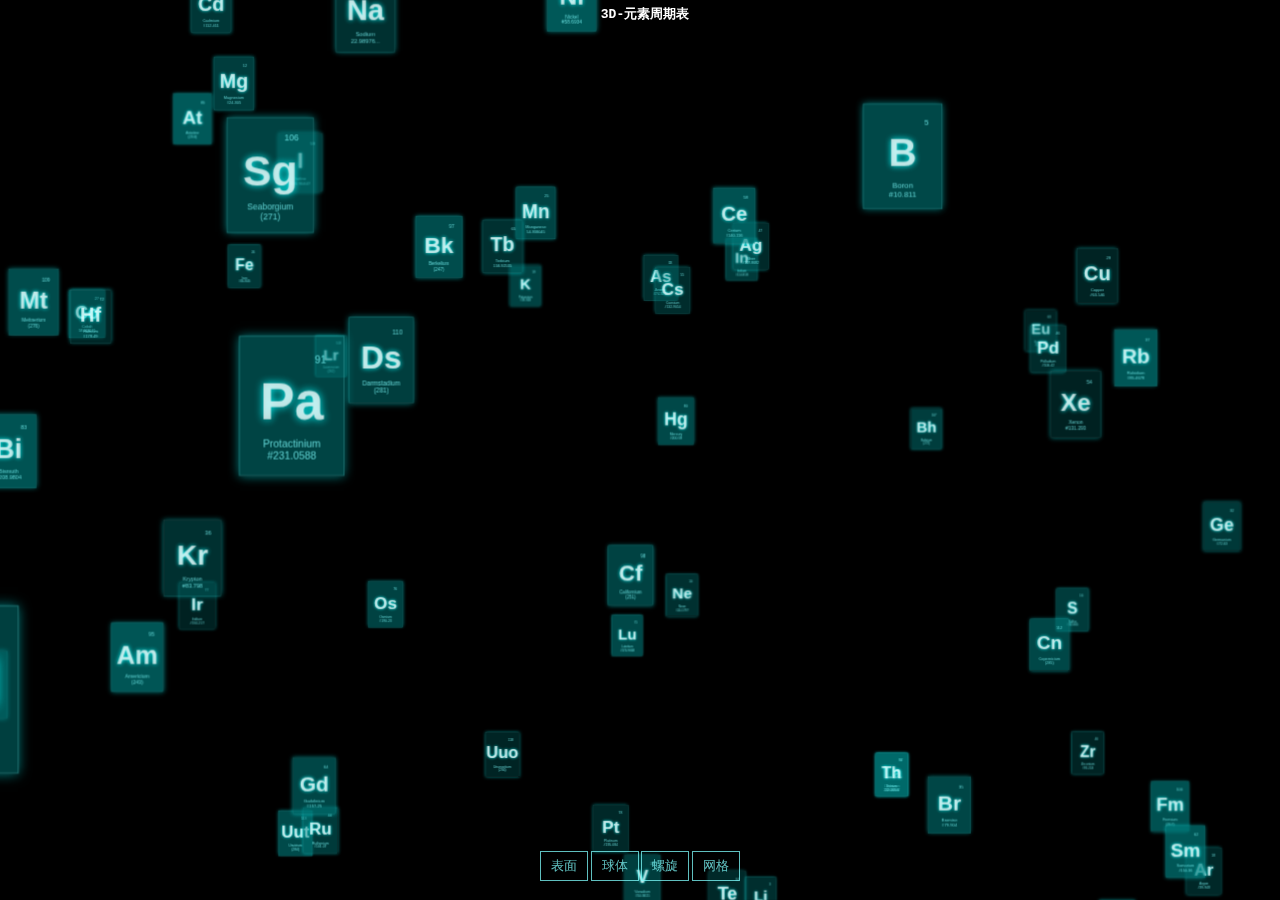
<file: 3d/index.html>
<!DOCTYPE html>
<html>
<head>
    <meta charset="utf-8">
    <meta name="viewport" content="width=device-width, user-scalable=no, minimum-scale=1.0, maximum-scale=1.0">
    <title>3D-元素周期表</title>
    <style>
        html, body {
            height: 100%;
        }

        body {
            background-color: #000000;
            margin: 0;
            font-family: Helvetica, sans-serif;;
            overflow: hidden;
        }

        a {
            color: #ffffff;
        }

        #info {
            position: absolute;
            width: 100%;
            color: #ffffff;
            padding: 5px;
            font-family: Monospace;
            font-size: 13px;
            font-weight: bold;
            text-align: center;
            z-index: 1;
        }

        #menu {
            position: absolute;
            bottom: 20px;
            width: 100%;
            text-align: center;
            font-family: verdana,Tahoma,Arial,Hei,"Microsoft Yahei",SimHei;
        }

        .element {
            width: 120px;
            height: 160px;
            box-shadow: 0px 0px 12px rgba(0,255,255,0.5);
            border: 1px solid rgba(127,255,255,0.25);
            text-align: center;
            cursor: default;
        }

        .element:hover {
            box-shadow: 0px 0px 12px rgba(0,255,255,0.75);
            border: 1px solid rgba(127,255,255,0.75);
        }

        .element .number {
            position: absolute;
            top: 20px;
            right: 20px;
            font-size: 12px;
            color: rgba(127,255,255,0.75);
        }

        .element .symbol {
            position: absolute;
            top: 40px;
            left: 0px;
            right: 0px;
            font-size: 60px;
            font-weight: bold;
            color: rgba(255,255,255,0.75);
            text-shadow: 0 0 10px rgba(0,255,255,0.95);
        }

        .element .details {
            position: absolute;
            bottom: 15px;
            left: 0px;
            right: 0px;
            font-size: 12px;
            color: rgba(127,255,255,0.75);
        }

        button {
            color: rgba(127,255,255,0.75);
            background: transparent;
            outline: 1px solid rgba(127,255,255,0.75);
            border: 0px;
            padding: 5px 10px;
            cursor: pointer;
        }
        button:hover {
            background-color: rgba(0,255,255,0.5);
        }
        button:active {
            color: #000000;
            background-color: rgba(0,255,255,0.75);
        }
    </style>
</head>
<body>
<script src="../js/three.min.js" ></script>
<script src="../js/tween.min.js" ></script>
<script src="../js/TrackballControls.js" ></script>
<script src="../js/CSS3DRenderer.js" ></script>

<div id="container"></div>
<div id="info">3D-元素周期表</div>
<div id="menu">
    <button id="table">表面</button>
    <button id="sphere">球体</button>
    <button id="helix">螺旋</button>
    <button id="grid">网格</button>
</div>

<script>

    var table = [
        "H", "Hydrogen", "1.00794", 1, 1,
        "He", "Helium", "4.002602", 18, 1,
        "Li", "Lithium", "#6.941", 1, 2,
        "Be", "Beryllium", "9.012182", 2, 2,
        "B", "Boron", "#10.811", 13, 2,
        "C", "Carbon", "#12.0107", 14, 2,
        "N", "Nitrogen", "#14.0067", 15, 2,
        "O", "Oxygen", "#15.9994", 16, 2,
        "F", "Fluorine", "18.9984032", 17, 2,
        "Ne", "Neon", "#20.1797", 18, 2,
        "Na", "Sodium", "22.98976...", 1, 3,
        "Mg", "Magnesium", "#24.305", 2, 3,
        "Al", "Aluminium", "26.9815386", 13, 3,
        "Si", "Silicon", "#28.0855", 14, 3,
        "P", "Phosphorus", "30.973762", 15, 3,
        "S", "Sulfur", "#32.065", 16, 3,
        "Cl", "Chlorine", "#35.453", 17, 3,
        "Ar", "Argon", "#39.948", 18, 3,
        "K", "Potassium", "#39.948", 1, 4,
        "Ca", "Calcium", "#40.078", 2, 4,
        "Sc", "Scandium", "44.955912", 3, 4,
        "Ti", "Titanium", "#47.867", 4, 4,
        "V", "Vanadium", "#50.9415", 5, 4,
        "Cr", "Chromium", "#51.9961", 6, 4,
        "Mn", "Manganese", "54.938045", 7, 4,
        "Fe", "Iron", "#55.845", 8, 4,
        "Co", "Cobalt", "58.933195", 9, 4,
        "Ni", "Nickel", "#58.6934", 10, 4,
        "Cu", "Copper", "#63.546", 11, 4,
        "Zn", "Zinc", "#65.38", 12, 4,
        "Ga", "Gallium", "#69.723", 13, 4,
        "Ge", "Germanium", "#72.63", 14, 4,
        "As", "Arsenic", "#74.9216", 15, 4,
        "Se", "Selenium", "#78.96", 16, 4,
        "Br", "Bromine", "#79.904", 17, 4,
        "Kr", "Krypton", "#83.798", 18, 4,
        "Rb", "Rubidium", "#85.4678", 1, 5,
        "Sr", "Strontium", "#87.62", 2, 5,
        "Y", "Yttrium", "88.90585", 3, 5,
        "Zr", "Zirconium", "#91.224", 4, 5,
        "Nb", "Niobium", "92.90628", 5, 5,
        "Mo", "Molybdenum", "#95.96", 6, 5,
        "Tc", "Technetium", "(98)", 7, 5,
        "Ru", "Ruthenium", "#101.07", 8, 5,
        "Rh", "Rhodium", "#102.9055", 9, 5,
        "Pd", "Palladium", "#106.42", 10, 5,
        "Ag", "Silver", "#107.8682", 11, 5,
        "Cd", "Cadmium", "#112.411", 12, 5,
        "In", "Indium", "#114.818", 13, 5,
        "Sn", "Tin", "#118.71", 14, 5,
        "Sb", "Antimony", "#121.76", 15, 5,
        "Te", "Tellurium", "127.6", 16, 5,
        "I", "Iodine", "126.90447", 17, 5,
        "Xe", "Xenon", "#131.293", 18, 5,
        "Cs", "Caesium", "#132.9054", 1, 6,
        "Ba", "Barium", "#132.9054", 2, 6,
        "La", "Lanthanum", "138.90547", 4, 9,
        "Ce", "Cerium", "#140.116", 5, 9,
        "Pr", "Praseodymium", "140.90765", 6, 9,
        "Nd", "Neodymium", "#144.242", 7, 9,
        "Pm", "Promethium", "(145)", 8, 9,
        "Sm", "Samarium", "#150.36", 9, 9,
        "Eu", "Europium", "#151.964", 10, 9,
        "Gd", "Gadolinium", "#157.25", 11, 9,
        "Tb", "Terbium", "158.92535", 12, 9,
        "Dy", "Dysprosium", "162.5", 13, 9,
        "Ho", "Holmium", "164.93032", 14, 9,
        "Er", "Erbium", "#167.259", 15, 9,
        "Tm", "Thulium", "168.93421", 16, 9,
        "Yb", "Ytterbium", "#173.054", 17, 9,
        "Lu", "Lutetium", "#174.9668", 18, 9,
        "Hf", "Hafnium", "#178.49", 4, 6,
        "Ta", "Tantalum", "180.94788", 5, 6,
        "W", "Tungsten", "#183.84", 6, 6,
        "Re", "Rhenium", "#186.207", 7, 6,
        "Os", "Osmium", "#190.23", 8, 6,
        "Ir", "Iridium", "#192.217", 9, 6,
        "Pt", "Platinum", "#195.084", 10, 6,
        "Au", "Gold", "196.966569", 11, 6,
        "Hg", "Mercury", "#200.59", 12, 6,
        "Tl", "Thallium", "#204.3833", 13, 6,
        "Pb", "Lead", "207.2", 14, 6,
        "Bi", "Bismuth", "#208.9804", 15, 6,
        "Po", "Polonium", "(209)", 16, 6,
        "At", "Astatine", "(210)", 17, 6,
        "Rn", "Radon", "(222)", 18, 6,
        "Fr", "Francium", "(223)", 1, 7,
        "Ra", "Radium", "(226)", 2, 7,
        "Ac", "Actinium", "(227)", 4, 10,
        "Th", "Thorium", "232.03806", 5, 10,
        "Pa", "Protactinium", "#231.0588", 6, 10,
        "U", "Uranium", "238.02891", 7, 10,
        "Np", "Neptunium", "(237)", 8, 10,
        "Pu", "Plutonium", "(244)", 9, 10,
        "Am", "Americium", "(243)", 10, 10,
        "Cm", "Curium", "(247)", 11, 10,
        "Bk", "Berkelium", "(247)", 12, 10,
        "Cf", "Californium", "(251)", 13, 10,
        "Es", "Einstenium", "(252)", 14, 10,
        "Fm", "Fermium", "(257)", 15, 10,
        "Md", "Mendelevium", "(258)", 16, 10,
        "No", "Nobelium", "(259)", 17, 10,
        "Lr", "Lawrencium", "(262)", 18, 10,
        "Rf", "Rutherfordium", "(267)", 4, 7,
        "Db", "Dubnium", "(268)", 5, 7,
        "Sg", "Seaborgium", "(271)", 6, 7,
        "Bh", "Bohrium", "(272)", 7, 7,
        "Hs", "Hassium", "(270)", 8, 7,
        "Mt", "Meitnerium", "(276)", 9, 7,
        "Ds", "Darmstadium", "(281)", 10, 7,
        "Rg", "Roentgenium", "(280)", 11, 7,
        "Cn", "Copernicium", "(285)", 12, 7,
        "Uut", "Unutrium", "(284)", 13, 7,
        "Fl", "Flerovium", "(289)", 14, 7,
        "Uup", "Ununpentium", "(288)", 15, 7,
        "Lv", "Livermorium", "(293)", 16, 7,
        "Uus", "Ununseptium", "(294)", 17, 7,
        "Uuo", "Ununoctium", "(294)", 18, 7
    ];

    var camera, scene, renderer;
    var controls;

    var objects = [];
    var targets = { table: [], sphere: [], helix: [], grid: [] };

    init();
    animate();

    function init() {

        camera = new THREE.PerspectiveCamera( 40, window.innerWidth / window.innerHeight, 1, 10000 );
        camera.position.z = 3000;

        scene = new THREE.Scene();

        // table

        for ( var i = 0; i < table.length; i += 5 ) {

            var element = document.createElement( 'div' );
            element.className = 'element';
            element.style.backgroundColor = 'rgba(0,127,127,' + ( Math.random() * 0.5 + 0.25 ) + ')';

            var number = document.createElement( 'div' );
            number.className = 'number';
            number.textContent = (i/5) + 1;
            element.appendChild( number );

            var symbol = document.createElement( 'div' );
            symbol.className = 'symbol';
            symbol.textContent = table[ i ];
            element.appendChild( symbol );

            var details = document.createElement( 'div' );
            details.className = 'details';
            details.innerHTML = table[ i + 1 ] + '<br>' + table[ i + 2 ];
            element.appendChild( details );

            var object = new THREE.CSS3DObject( element );
            object.position.x = Math.random() * 4000 - 2000;
            object.position.y = Math.random() * 4000 - 2000;
            object.position.z = Math.random() * 4000 - 2000;
            scene.add( object );

            objects.push( object );

            //

            var object = new THREE.Object3D();
            object.position.x = ( table[ i + 3 ] * 140 ) - 1330;
            object.position.y = - ( table[ i + 4 ] * 180 ) + 990;

            targets.table.push( object );

        }

        // sphere

        var vector = new THREE.Vector3();

        for ( var i = 0, l = objects.length; i < l; i ++ ) {

            var phi = Math.acos( -1 + ( 2 * i ) / l );
            var theta = Math.sqrt( l * Math.PI ) * phi;

            var object = new THREE.Object3D();

            object.position.x = 800 * Math.cos( theta ) * Math.sin( phi );
            object.position.y = 800 * Math.sin( theta ) * Math.sin( phi );
            object.position.z = 800 * Math.cos( phi );

            vector.copy( object.position ).multiplyScalar( 2 );

            object.lookAt( vector );

            targets.sphere.push( object );

        }

        // helix

        var vector = new THREE.Vector3();

        for ( var i = 0, l = objects.length; i < l; i ++ ) {

            var phi = i * 0.175 + Math.PI;

            var object = new THREE.Object3D();

            object.position.x = 900 * Math.sin( phi );
            object.position.y = - ( i * 8 ) + 450;
            object.position.z = 900 * Math.cos( phi );

            vector.x = object.position.x * 2;
            vector.y = object.position.y;
            vector.z = object.position.z * 2;

            object.lookAt( vector );

            targets.helix.push( object );

        }

        // grid

        for ( var i = 0; i < objects.length; i ++ ) {

            var object = new THREE.Object3D();

            object.position.x = ( ( i % 5 ) * 400 ) - 800;
            object.position.y = ( - ( Math.floor( i / 5 ) % 5 ) * 400 ) + 800;
            object.position.z = ( Math.floor( i / 25 ) ) * 1000 - 2000;

            targets.grid.push( object );

        }

        //

        renderer = new THREE.CSS3DRenderer();
        renderer.setSize( window.innerWidth, window.innerHeight );
        renderer.domElement.style.position = 'absolute';
        document.getElementById( 'container' ).appendChild( renderer.domElement );

        //

        controls = new THREE.TrackballControls( camera, renderer.domElement );
        controls.rotateSpeed = 0.5;
        controls.minDistance = 500;
        controls.maxDistance = 6000;
        controls.addEventListener( 'change', render );

        var button = document.getElementById( 'table' );
        button.addEventListener( 'click', function ( event ) {

            transform( targets.table, 2000 );

        }, false );

        var button = document.getElementById( 'sphere' );
        button.addEventListener( 'click', function ( event ) {

            transform( targets.sphere, 2000 );

        }, false );

        var button = document.getElementById( 'helix' );
        button.addEventListener( 'click', function ( event ) {

            transform( targets.helix, 2000 );

        }, false );

        var button = document.getElementById( 'grid' );
        button.addEventListener( 'click', function ( event ) {

            transform( targets.grid, 2000 );

        }, false );

        transform( targets.table, 5000 );

        //

        window.addEventListener( 'resize', onWindowResize, false );

    }

    function transform( targets, duration ) {

        TWEEN.removeAll();

        for ( var i = 0; i < objects.length; i ++ ) {

            var object = objects[ i ];
            var target = targets[ i ];

            new TWEEN.Tween( object.position )
                .to( { x: target.position.x, y: target.position.y, z: target.position.z }, Math.random() * duration + duration )
                .easing( TWEEN.Easing.Exponential.InOut )
                .start();

            new TWEEN.Tween( object.rotation )
                .to( { x: target.rotation.x, y: target.rotation.y, z: target.rotation.z }, Math.random() * duration + duration )
                .easing( TWEEN.Easing.Exponential.InOut )
                .start();

        }

        new TWEEN.Tween( this )
            .to( {}, duration * 2 )
            .onUpdate( render )
            .start();

    }

    function onWindowResize() {

        camera.aspect = window.innerWidth / window.innerHeight;
        camera.updateProjectionMatrix();

        renderer.setSize( window.innerWidth, window.innerHeight );

        render();

    }

    function animate() {

        requestAnimationFrame( animate );

        TWEEN.update();

        controls.update();

    }

    function render() {

        renderer.render( scene, camera );

    }

</script>
</body>
</html>
</file>
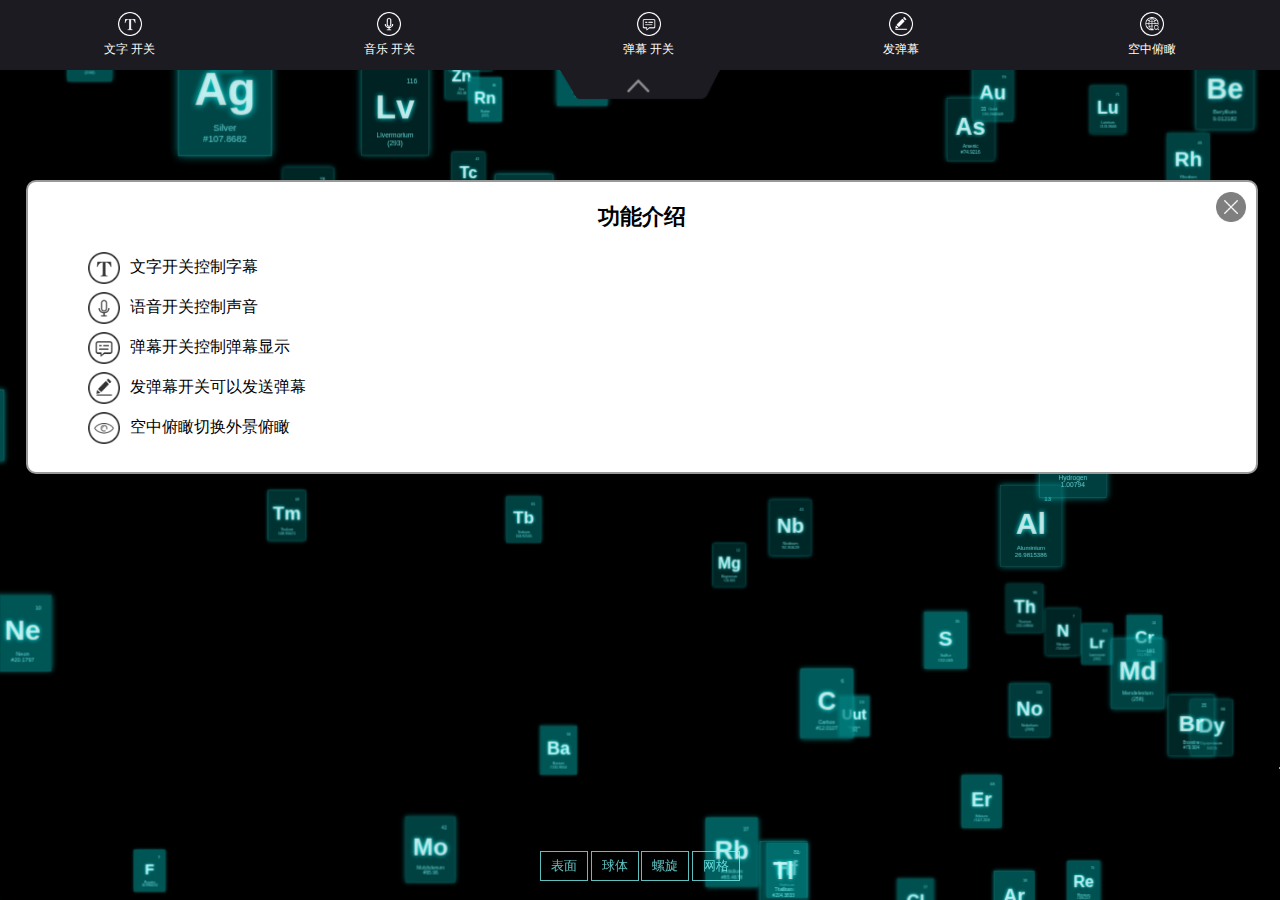
<file: index1.html>
<!DOCTYPE html>
<html>
<head>
    <meta charset="UTF-8">
    <title></title>
    <link rel='stylesheet' href="css/reset.css">
    <link rel='stylesheet' href="css/index1.css">
    <!--<meta name="viewport" content="width=device-width, initial-scale=1, shrink-to-fit=no">
      <meta name="viewport" content="width=device-width, initial-scale=1, minimum-scale=1, maximum-scale=1" />-->
    <style>
        @media all and (max-width:500px){
            initScreen{
                position: absolute;
                left:20%;
                top:20%;
                width: 60%;
                height:320px;
                z-index: 1000;
                background:#fff;
                color:#000;
                border-radius: 30px;
            }
        }
    </style>
    <script>

        var dpr = 1 / window.devicePixelRatio;
        //alert(window.screen.availWidth);
        //			document.write('<meta name="viewport" content="width=device-width,user-scalable=no,initial-scale='+dpr+',minimum-scale='+dpr+',maximum-scale='+dpr+'" />')
        document.write('<meta name="viewport" content="width=device-width,user-scalable=no,initial-scale=1,minimum-scale=1,maximum-scale=1 " />')
        var fz = document.documentElement.clientWidth /9;

        document.getElementsByTagName('html')[0].style.fontSize = (fz*dpr) + 'px';
        //console.log(fz,dpr);


        window.onload = function(){
            getType();
        }
        //判断设备是iPad还是iphone;
        function getType(){
            if(navigator.userAgent.indexOf("iPhone") != -1){
                $(".initS").removeClass("initScreenIpad");
            }
            if(navigator.userAgent.indexOf("iPad") != -1){
                console.log($(".initScreen"));
                $(".initS").addClass("initScreenIpad");

            }
        }


    </script>
</head>
<body>
<div id="wrap">
    <nav class="navbox">
        <div class="navContent">
            <div class="navList c-wenzi">
                <i class="navIco-wenzi navico"></i>
                <span class="navText">
							文字 开关
						</span>
            </div>
            <div class="navList c-yuyin">
                <i class="navIco-yuyin navico"></i>
                <span class="navText">
							音乐 开关
						</span>
            </div>
            <div class="navList c-tanmu">
                <i class="navIco-tanmu navico"></i>
                <span class="navText">
							弹幕 开关
						</span>
            </div>
            <div class="navList c-fatan">
                <i class="navIco-fatan navico"></i>
                <span class="navText">
							发弹幕
						</span>
            </div>
            <div class="navList c-src">
                <i class="navIco-src navico"></i>
                <span class="navText">
							空中俯瞰
						</span>
            </div>
            <!--<span><i class="navIco-share navico"></i></span>-->
        </div>
        <div class="pothook">
        </div>
    </nav>
    <!--这里是嵌套的模型-->
    <div class="model-wrap">
        <iframe src="3d/index.html" width="100%" height="100%"></iframe>
    </div>
    <!--这里是弹幕-->
    <!--<div class="tanmu">
        <div class="tanmuContent">
            <span class="headImg"></span>
            这是一个弹幕
            <div class="praiseBox">
                <span class="t-praise t-praise1"></span>
                <span class="t-numer">123</span>
            </div>
        </div>
    </div>-->
    <!--send start-->
    <div class="send">
        <div class="s_fiter">
            <!--<div class="s_con">-->
            <input type="text" class="s_txt" maxlength="12" placeholder="发送弹幕，最多可写10字"/>
            <div class="s_sub"></div>
            <!--<input type="button" value="发送" class="s_sub"/>-->
            <!--</div>-->
        </div>
    </div>
    <!--end send-->
</div>
<audio src='http://jq22com.qiniudn.com/jq22m1.mp3' class="audio"></audio>
<div class="bz">
    <div class="bzContent">
        jQuery是一个快速、简洁的JavaScript框架，是继Prototype之后又一个优秀的JavaScript代码库（或JavaScript框架）。jQuery设计的宗旨是“write Less，Do More”，即倡导写更少的代码，做更多的事情。  它封装JavaScript常用的功能代码，  提供一种简便的JavaScript设计模式，优化HTML文档操作、事件处理、动画设计和Ajax交互。
    </div>
</div>
<div class="initScreen initS">
    <h3>功能介绍</h3>
    <ol class="ollist">
        <li><i></i>文字开关控制字幕</li>
        <li><i></i>语音开关控制声音</li>
        <li><i></i>弹幕开关控制弹幕显示</li>
        <li><i></i>发弹幕开关可以发送弹幕</li>
        <li><i></i>空中俯瞰切换外景俯瞰</li>
    </ol>
    <span class="tanClose"></span>
</div>
<script src="./js/jquery1.7.2.min.js"></script>
<script src='index.js'></script>
</body>
</html>
</file>
<file: css/index1.css>
/*//è¿ç®— star
@val: 100px;
@rem: 46rem;//æ ¹æ®è®¾è®¡å›¾å¤§å°æ‰¾å‡ºé»˜è®¤remçš„å¤§å°ï¼Œ64æ˜¯è®¡ç®—è¿‡åŽçš„1remçš„å¤§å°ã€‚64remä¸­çš„remæ˜¯ä¸ºäº†åœ¨lessä¸­è®¡ç®—åŽæ·»åŠ å•ä½*/

body,html{
    width:100%;
    height:100%;
}
iframe{
    font-size:40px;
}
#wrap{
    width: 100%;
    height: 100%;
    overflow: hidden;
    position: relative;
}
.model-wrap{
    height:100%;
}
.navbox{
    position:absolute;
    /*height: 50px;*/
    width: 100%;
    /*padding:10px 0;*/
    /*z-index: 111;*/
}
.navContent{
    position:absolute;
    z-index:2 ;
    display: flex;
    justify-content:space-around;
    height: 50px;
    background:#1c1b21;
    padding:10px 0;
}
.navbox .navList{
    display: flex;
    flex-direction: column;
    align-items: center;
    justify-content: space-around;
}
.navbox .navText{
    height: 20px;
    width: 100%;
    float: left;
    /*background:#00CCFF;*/
    color:#fff;
    font:12px/20px "å¾®è½¯é›…é»‘";
    text-align: center;
    z-index:2;
    opacity: 1;
    display: flex;
    justify-content: center;
}
.pothook{
    position:absolute;
    /*left:40%;*/
    /*bottom:-50px;*/
    width:160px;
    height:26px;
    padding-bottom:10px;
    background:url(../img/navup2.gif) no-repeat;
    /*background:#333;*/
    background-size: 100% 80%;
    display: inline-block;
    margin-left:-80px;
    left:50%;
    top:70px;
    /*position: relative;*/
    z-index: 20;
    /*opacity: 0.8;*/
}
.pothook img{
    width: 44px;
    height:26px;
}
/*.navshade{
    position:absolute;
    left:0;
    top:0;
    width:100%;
    height:178px;
    background:#000;
    opacity: 0.7;
    z-index: 1;
}*/

.navContent{
    height:50px;
    width:100%;
    /*position: absolute;*/
}
.navContent .navico{
    display: block;
    width:24px;
    height:24px;
    /*//  margin-left:85px;*/
    background:orange;
}
.navContent .navIco-wenzi{
    background: url(../img/icowz.png) no-repeat;
    background-size: 100% 100%;
}
.navContent .navIco-yuyin{
    background: url(../img/ico1g.png) no-repeat;
    background-size: 100% 100%;
}
.navContent .navIco-tanmu{
    background: url(../img/icotanmu.png) no-repeat;
    background-size: 100% 100%;
}
.navContent .navIco-fatan{
    background: url(../img/icofadan.png) no-repeat;
    background-size: 100% 100%;
}
.navContent .navIco-src{
    background: url(../img/icofukan.png) no-repeat;
    background-size: 100% 100%;
}
/*é¡¹ç›®ä»‹ç»*/
.item-introduce{
    padding: 5%;
    position:absolute;
    left:15%;
    top:20%;
    width:60%;
    /*height:50%;*/
    background:#fff;
    z-index: 100;
    display: none;
}
.introduceText{
    /*font:0.3rem/0.8rem  "å¾®è½¯é›…é»‘";*/
}
.introduceText h3{
    text-align: center;
    font:bold 16px/30px  "å¾®è½¯é›…é»‘";
}
.introduceText .i-t-content{
    font:14px/26px "å¾®è½¯é›…é»‘";
    text-indent: 2em;
}
.introduceClose{
    width:40px;
    height:40px;
    border-radius: 20px;
    background:#333;
    position:absolute;
    margin-left:-20px;
    left:50%;
    bottom:-60px;
    opacity: 0.5;
    font: 36px/40px "å¾®è½¯é›…é»‘";
text-align:center;
}
/*å¼¹å¹•*/
.tanmu{
    /*width:100%;
    height: 80%;
    position:absolute;
    left: 0;
    top: 10%;
    font-size:40px;*/
    z-index: 22;
}
.tanmu{
    position:absolute;
    height:34px;
    border-radius:45px;
    background:#fff;
    color:#333;
    left:0;
    top:0;
    font-size:16px;
    white-space:nowrap;
    padding-left:2px;
    /*padding-right:10px;*/
    line-height:34px;
    opacity: 0.9;

}
.tanmuContent{
    display: flex;
    justify-content: space-between;
}
.headImg{
    /*position:absolute;
    left:2px;
    top:2px;*/
    margin-top:2px;
    margin-right:5px;
    display:inline-block;
    width:30px;
    height:30px;
    background:red;
    border-radius: 41px;

}
.headImg img{
    width: 100%;
    height:100%;
    border-radius: 50%;
}
.tanmu .praiseBox{
    /*position:absolute;*/
    /*right:10px;*/
    display: inline-block;
    height:100%;
    display: flex;
    justify-content: center;
    align-items: center;
    margin:0 10px;
}
.tanmu .t-praise{
    display: inline-block;
    width:15px;
    height:16px;
    background:url(../img/zan0.png) no-repeat;
    background-size: 100% 100%;
    margin-right:3px;
}
.tanmu .t-praise1{
    background:url(../img/zan.png) no-repeat;
    background-size: 100% 100%;
}
.tanmu .t-numer{
    display: inline-block;
    font-size: 16px;
    color:#666;
}
.tanmu .t-color{
    color:#f7ad42;
}
/*åº•éƒ¨*/
.send {
    width: 90%;
    height: 36px;
    position: absolute;
    bottom:6px;
    left: 5%;
    display: none;
}
.send .s_fiter {
    width: 100%;
    height: 100%;
    background: #fff;
    position:absolute;
    bottom:0;
    left: 0;
    border-radius:18px;
    /*opacity: 0.8;*/
    /*filter: alpha(opacity=80);*/
    display: flex;
    justify-content:space-between;
    align-items: center;
}
.send .s_con {
    width: 100%;
    height: 28px;
    position: absolute;
    top: 0;
    left: 0;
    z-index: 2;
    text-align: center;
    line-height: 1.15rem;

}
.send .s_txt {
    /*//  float:left;*/
    font-size:14px;
    width: 70%;
    height: 28px;
    /*//  border-radius: 0.1rem 0 0 0.1rem;*/
    outline: none;
    border:none;
    /*//  margin-top:15px;*/
    margin-left:40px;
}
.send .s_sub {
    /*//  float:right;
    //  margin-top:15px;*/
    margin-right:3px;
    display: inline-block;
    width: 30px;
    height:30px;
    background:url(../img/ok.png) no-repeat;
    background-size: 100% 100%;
}

/*å…¨æ™¯*/
.panorama{
    position:absolute;
    left:0;
    top:0;
    width: 100%;
    height:100%;
    z-index: 110;
}
.cursor{
    cursor:pointer;
}
.panorama .pa-quit{
    position:absolute;
    right:0;
    top:0;
    width: 40px;
    height:26px;
    font:16px "å¾®è½¯é›…é»‘";
    line-height:26px;
    text-align: center;
    z-index:111;
    background:#333;
    color:#fff;
}
/*æ–‡å­—ä»‹ç»*/

.bz{
    position:absolute;
    bottom:120px;
    width: 100%;
    height:40px;
    overflow: hidden;
}
.bzContent{
    position:absolute;
    font:16px/40px PingFangSC;
    white-space:nowrap;
    color:#fff;
    padding-left:100%;
    text-shadow: 0 0 0 #fff;
    display: inline-block;
}

.initScreen{
    position: absolute;
    left:2%;
    top:20%;
    /*margin-left:-130px;*/
    width: 96%;
    height:290px;
    z-index: 1000;
    background:#fff;
    color:#000;
    border-radius: 10px;
    border:2px solid #999;
}


.initScreen h3{
    font:bold 22px/70px  "å¾®è½¯é›…é»‘";
    text-align: center;
}

.initScreen .tanClose{
    position: absolute;
    right:10px;
    top:10px;
    width: 30px;
    height:30px;
    background:url(../img/tanClose.png) no-repeat;
    background-size:100% 100%;

}
.initScreen ol{
    padding-left:60px ;
    list-style: none;
    margin:0;
}
.initScreen ol li{
    font:16px/30px  "å¾®è½¯é›…é»‘";
}
.ollist li{
    height:40px;
    font-size: 18px;
    display: flex;
    justify-content:flex-start;
}
ol li:nth-of-type(1) i{
    background:url(../img/tan-ico-txt.png) no-repeat;
    background-size: 100% 100%;
}
ol li:nth-of-type(2) i{
    background:url(../img/tan-ico-voice.png) no-repeat;
    background-size: 100% 100%;
}
ol li:nth-of-type(3) i{
    background:url(../img/tan-ico-screen.png) no-repeat;
    background-size: 100% 100%;
}
ol li:nth-of-type(4) i{
    background:url(../img/tan-ico-message.png) no-repeat;
    background-size: 100% 100%;
}
ol li:nth-of-type(5) i{
    background:url(../img/tan-ico-visit.png) no-repeat;
    background-size: 100% 100%;
}

ol i{
    display: inline-block;
    width:32px;
    height:32px;
    margin-right:10px;
}


.initScreenIpad{
    position: absolute;
    left:25%;
    top:27%;
    width: 50%;
    height:340px;
    z-index: 1000;
    background:#fff;
    color:#000;
    border-radius: 10px;
    padding-top:20px;
    border:2px solid #999;
}
.initScreenIpad ol{
    position: absolute;
    top:100px;
    left:20%;
    width:60%;
    padding: 0;
}
.initScreenIpad li{
    height:40px;
    font-size: 18px;
    display: flex;
    justify-content:flex-start;
}
</file>
